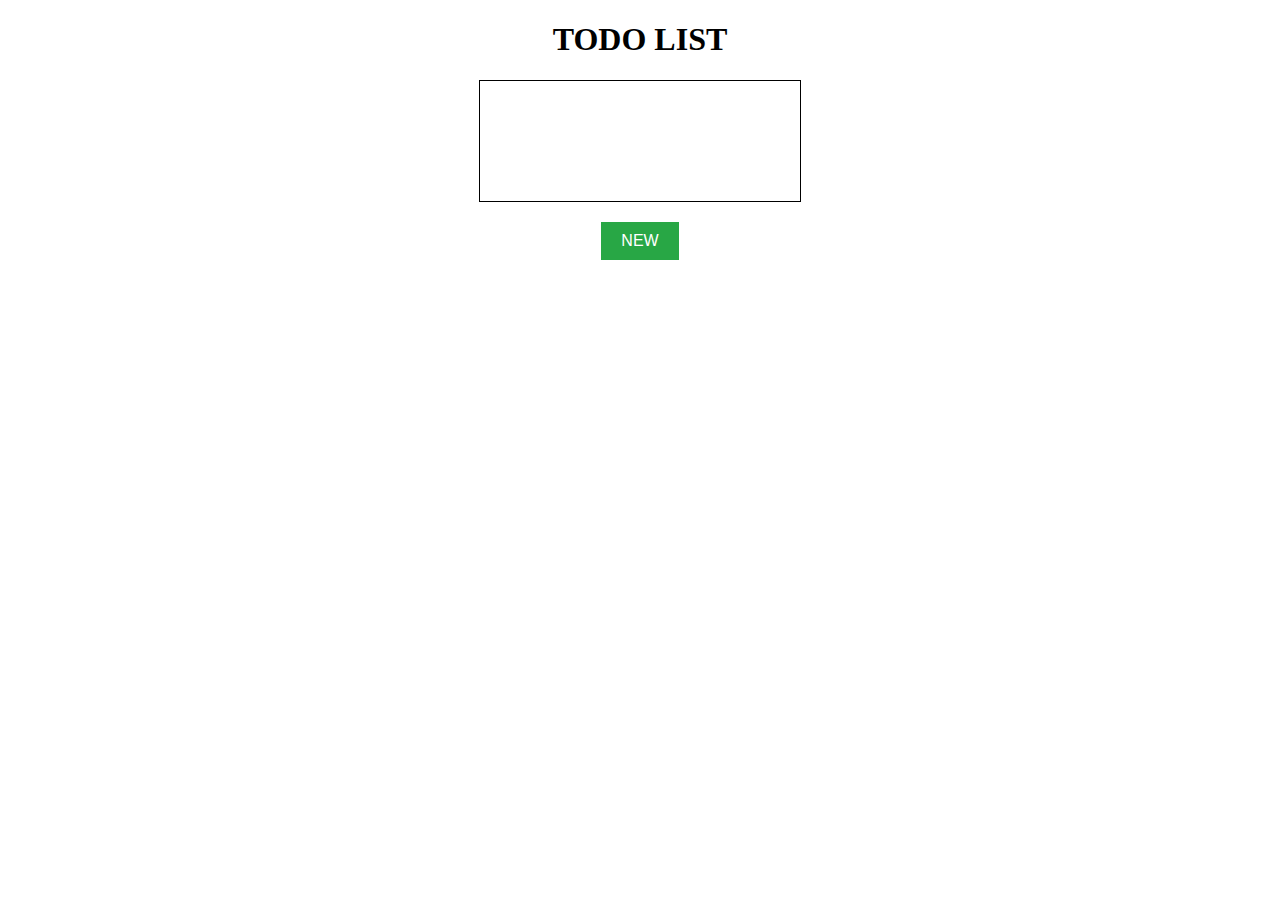
<file: cell03/ex303/index.html>
<!DOCTYPE html>
<html lang="en">
  <head>
    <meta charset="UTF-8" />
    <meta http-equiv="X-UA-Compatible" content="IE=edge" />
    <meta name="viewport" content="width=device-width, initial-scale=1.0" />
    <title>TODO List</title>
    <style>
      #ft_list {
        width: 300px;
        margin: auto;
        padding: 10px;
        border: 1px solid #000;
        min-height: 100px;
      }
      #ft_list > div {
        margin: 10px;
        background-color: #ff0000;
        padding: 10px;
        border-radius: 10px;
        cursor: pointer;
        color: white;
        text-align: center;
      }
      #ft_list > div:hover {
        background-color: #ff8c8c;
      }
      button {
        display: block;
        margin: 20px auto;
        padding: 10px 20px;
        background-color: #28a745;
        color: white;
        border: none;
        cursor: pointer;
        font-size: 16px;
      }
      button:hover {
        background-color: #218838;
      }
    </style>
  </head>
  <body>
    <h1 style="text-align: center">TODO LIST</h1>
    <div id="ft_list"></div>
    <button onclick="createTodo()">NEW</button>
    <script src="todo.js"></script>
  </body>
</html>
</file>
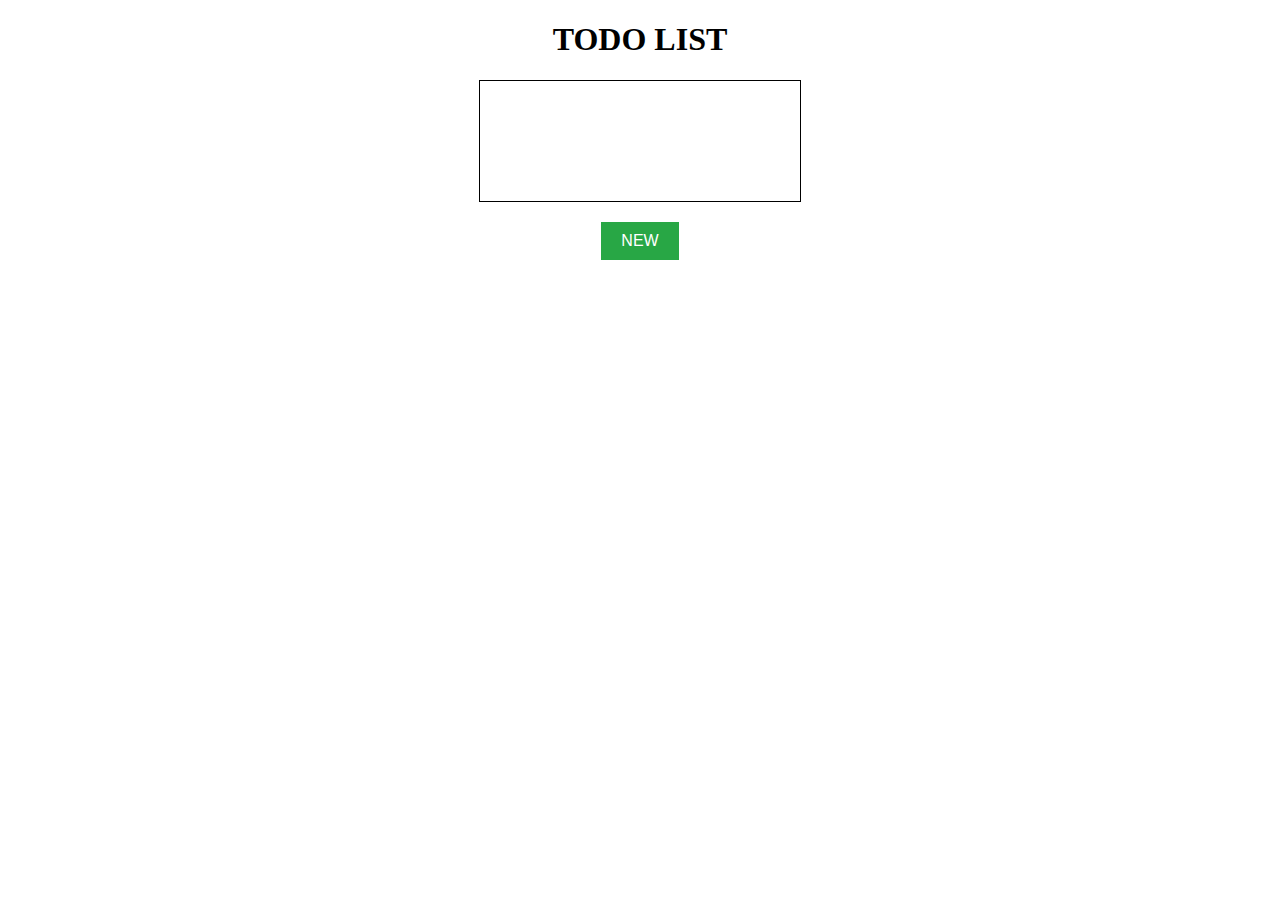
<file: cell03/ex403/ex03bis/index.html>
<!DOCTYPE html>
<html lang="en">
<head>
    <meta charset="UTF-8" />
    <meta http-equiv="X-UA-Compatible" content="IE=edge" />
    <meta name="viewport" content="width=device-width, initial-scale=1.0" />
    <title>TODO List</title>
    <script src="https://code.jquery.com/jquery-3.6.0.min.js"></script>
    <style>
        #ft_list {
            width: 300px;
            margin: auto;
            padding: 10px;
            border: 1px solid #000;
            min-height: 100px;
        }
        #ft_list > div {
            margin: 10px;
            background-color: #ff0000;
            padding: 10px;
            border-radius: 10px;
            cursor: pointer;
            color: white;
            text-align: center;
        }
        #ft_list > div:hover {
            background-color: #ff8c8c;
        }
        button {
            display: block;
            margin: 20px auto;
            padding: 10px 20px;
            background-color: #28a745;
            color: white;
            border: none;
            cursor: pointer;
            font-size: 16px;
        }
        button:hover {
            background-color: #218838;
        }
    </style>
</head>
<body>
    <h1 style="text-align: center">TODO LIST</h1>
    <div id="ft_list"></div>
    <button id="newTodo">NEW</button>

    <script>
        $(document).ready(function() {
            const ftList = $("#ft_list");

            const loadTodos = () => {
                let todos = getCookies("todos");
                if (todos) {
                    todos = JSON.parse(todos);
                    todos.forEach(todo => addTodo(todo));
                }
            };

            const saveTodos = () => {
                let todos = [];
                ftList.children().each(function() {
                    todos.push($(this).text());
                });
                document.cookie = `todos=${JSON.stringify(todos)}; path=/; expires=Fri, 31 Dec 9999 23:59:59 GMT`;
            };

            const getCookies = (name) => {
                let cookies = document.cookie.split("; ");
                for (let cookie of cookies) {
                    let [key, value] = cookie.split("=");
                    if (key === name) return value;
                }
                return null;
            };

            const addTodo = (txt) => {
                let node = $("<div></div>").text(txt);
                node.click(function() {
                    if (confirm("Do you want to delete this TODO?")) {
                        $(this).remove();
                        saveTodos();
                    }
                });
                ftList.prepend(node);
            };

            $("#newTodo").click(function() {
                let txt = prompt("Please enter a new TODO:");
                if (txt && txt.trim() !== "") {
                    addTodo(txt);
                    saveTodos();
                }
            });

            loadTodos();
        });
    </script>
</body>
</html>
</file>
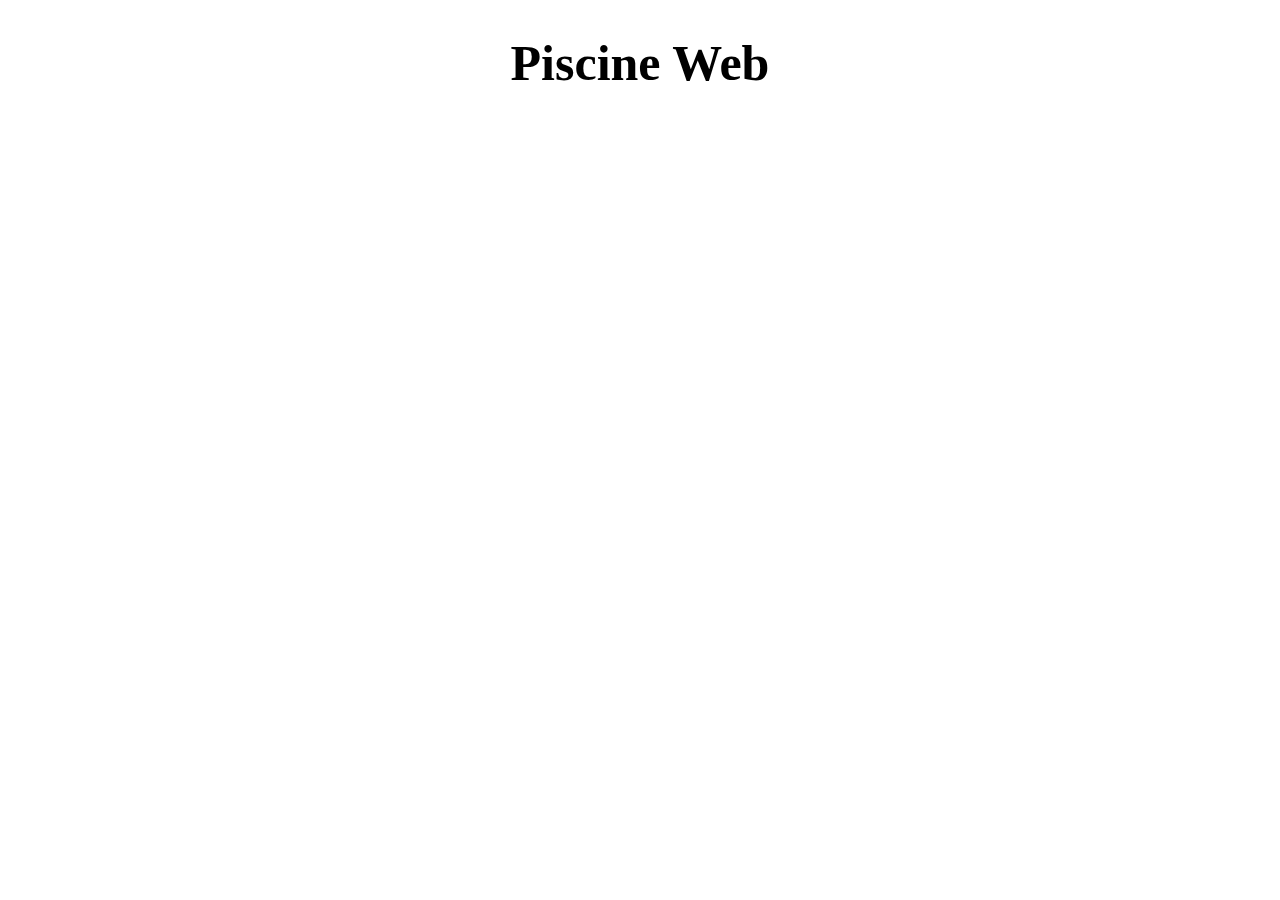
<file: cell01/ex01/piscineweb.html>
<!DOCTYPE html>
<html lang="en">
<head>
    <meta charset="UTF-8">
    <meta name="viewport" content="width=device-width, initial-scale=1.0">
    <title>Piscine Web</title>
    <style>
        h1 {
            text-align: center;
            font-size: 50px;
        }
    </style>
</head>
<body>
    <h1>Piscine Web</h1>
</body>
</html>
</file>
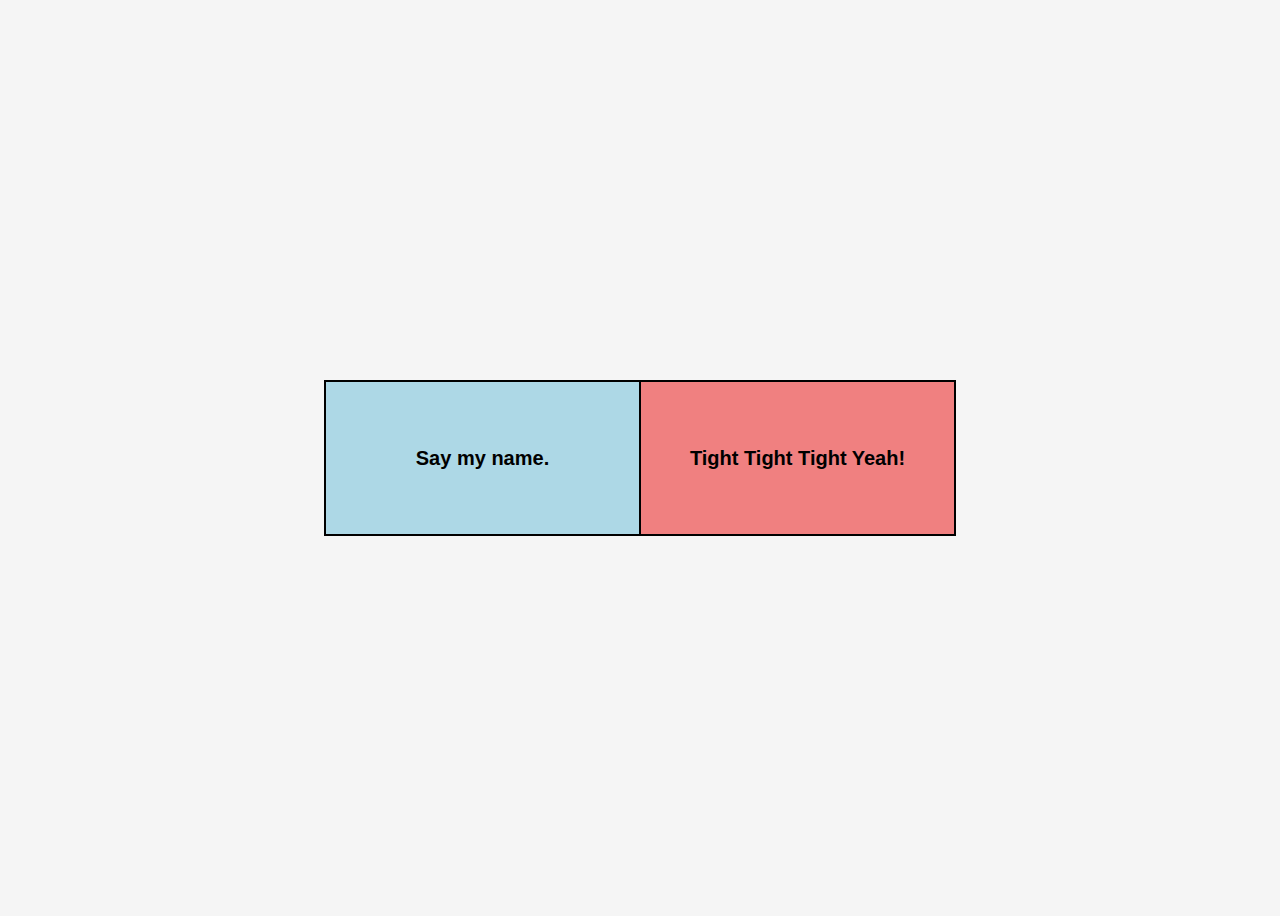
<file: cell01/ex05/tab.html>
<!DOCTYPE html>
<html lang="en">
<head>
    <meta charset="UTF-8">
    <meta name="viewport" content="width=device-width, initial-scale=1.0">
    <title>Tab</title>
    <style>
        body {
            font-family: Arial, sans-serif;
            display: flex;
            justify-content: center;
            align-items: center;
            height: 100vh;
            background-color: #f5f5f5;
        }
        table {
            border-collapse: collapse;
            width: 50%;
        }
        td {
            width: 50%;
            height: 150px;
            text-align: center;
            font-size: 20px;
            font-weight: bold;
            border: 2px solid black;
        }
        .box1 {
            background-color: lightblue;
        }
        .box2 {
            background-color: lightcoral;
        }
    </style>
</head>
<body>

    <table>
        <tr>
            <td class="box1">Say my name.</td>
            <td class="box2">Tight Tight Tight Yeah!</td>
        </tr>
    </table>

</body>
</html>
</file>
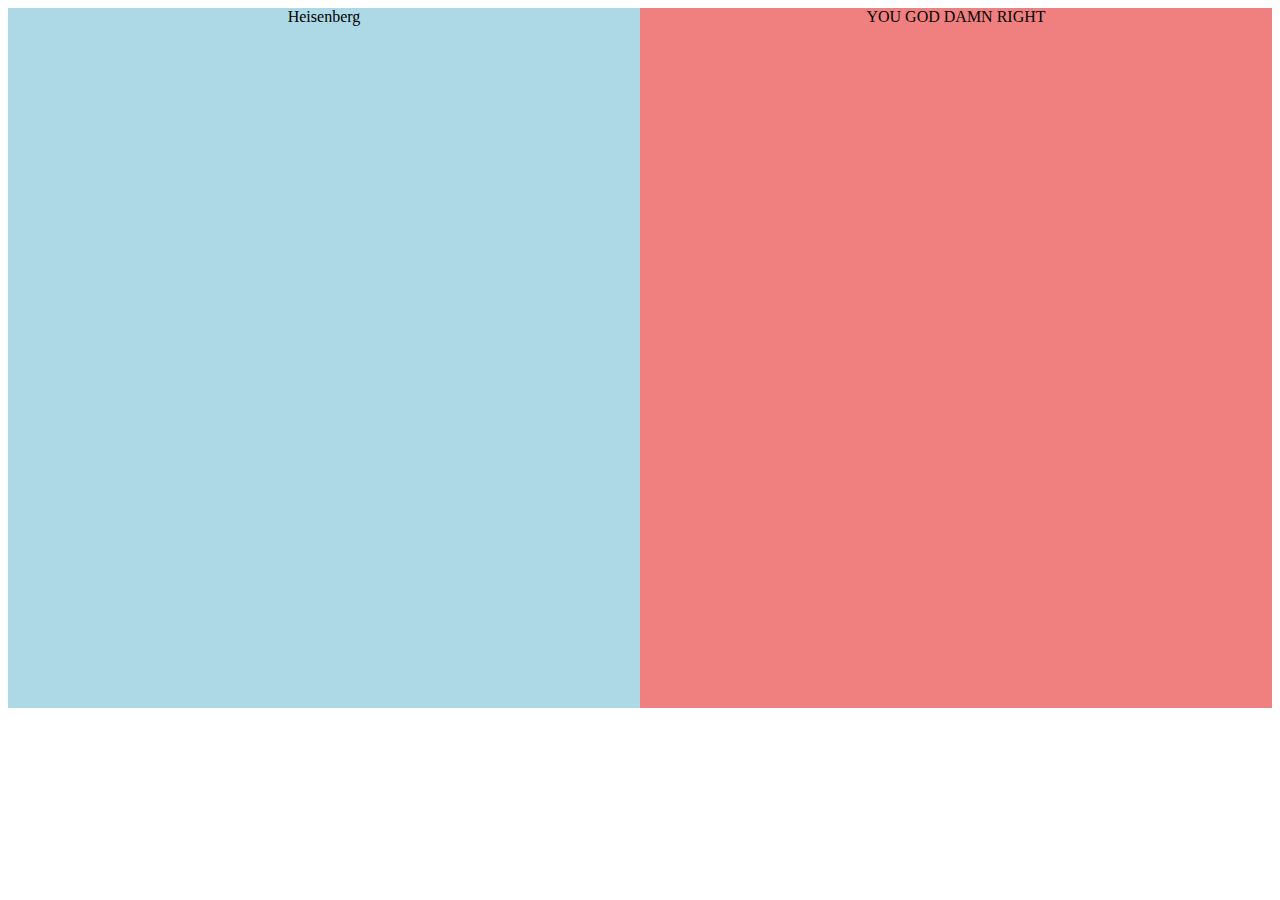
<file: cell02/ex00/responsive.html>
<!DOCTYPE html>
<html lang="en">
<head>
    <link rel="stylesheet" href="responsive.css">
    <meta charset="UTF-8">
    <title>Responsive</title>
</head>
<body>
<div class="float-container">
  <div class="float-child1">
    <div class="1">Heisenberg</div>
  </div>

  <div class="float-child2">
    <div class="2">YOU GOD DAMN RIGHT</div>
  </div>

</div>
</body>
</html>
</file>
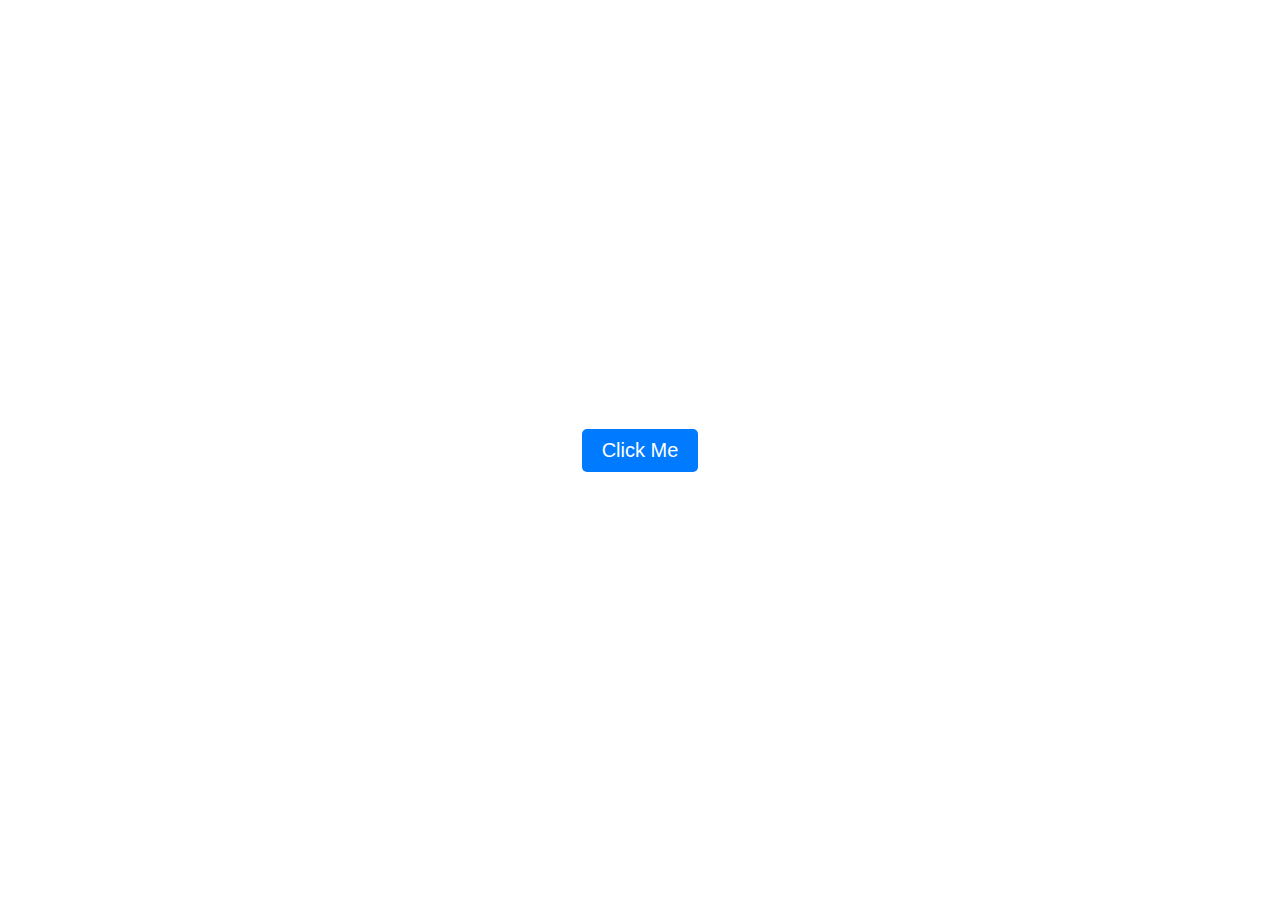
<file: cell03/ex003/_backgroound.html>
<!DOCTYPE html>
<html lang="th">
<head>
    <meta charset="UTF-8">
    <title>Background</title>
    <style>
        body {
            margin: 0;
            height: 100vh;
            display: flex;
            justify-content: center;
            align-items: center;
        }
        
        button {
            font-size: 20px;
            padding: 10px 20px;
            border: none;
            background-color: #007bff;
            color: white;
            border-radius: 5px;
            cursor: pointer;
            transition: background 0.3s;
        }

        button:hover {
            background-color: #0056b3;
        }
    </style>
</head>
<body>
    <button onclick="changeColor();" type="button">Click Me</button>

    <script>
        function changeColor() {
            document.body.style.backgroundColor = "#" + 
                Math.floor(Math.random() * 16777215).toString(16).padStart(6, "0");
        }
    </script>
</body>
</html>
</file>
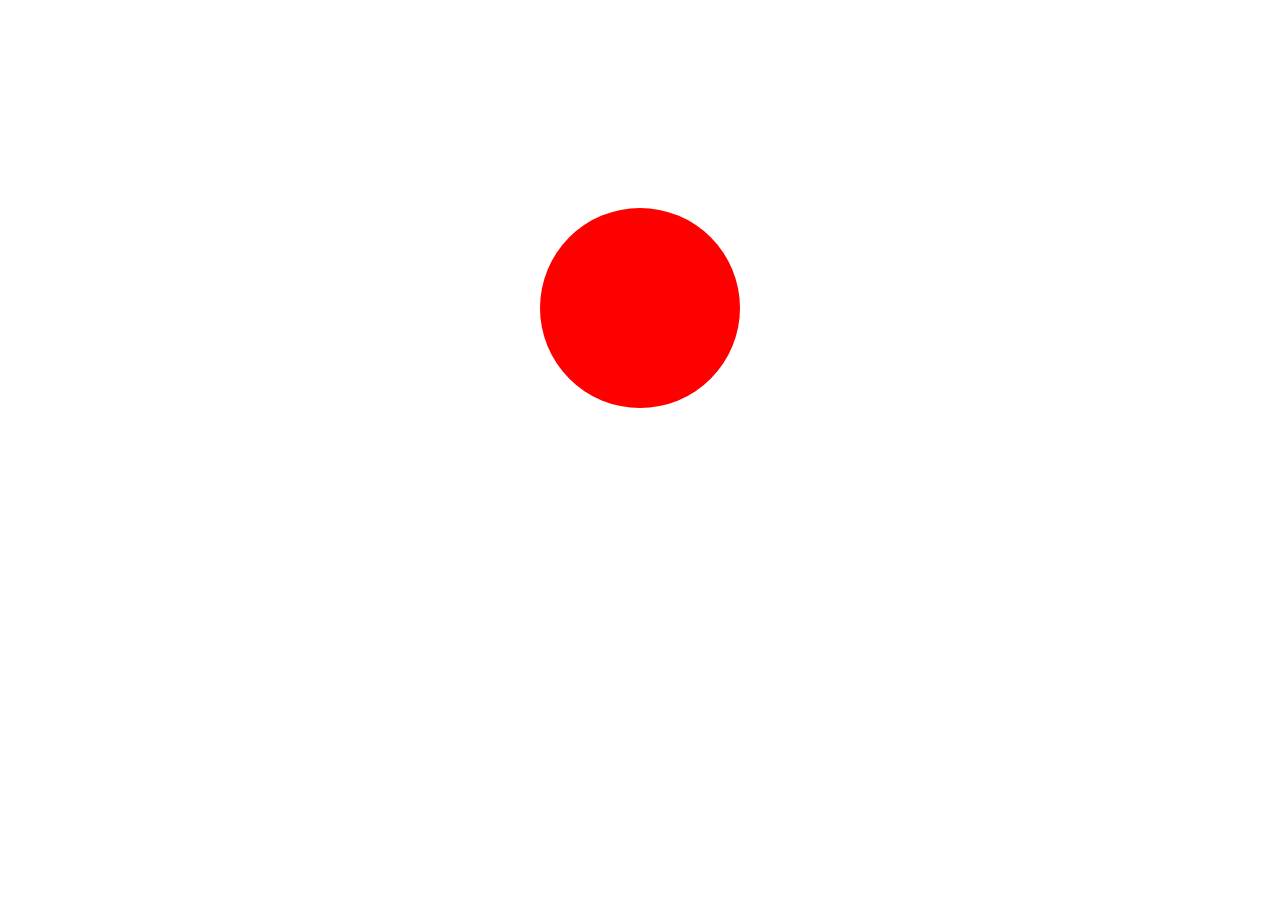
<file: cell03/ex103/balloon.html>
<style>
    .container {
      width: 100%;
      height: 100vh;
      display: flex;}
    #balloon {
      border-radius: 50%;
      margin-left: auto;
      margin-right: auto;
      margin-top: 200px;
      transition: all 0.1s ease;}
  </style>
  <body>
  <div class="container">
    <div
      onclick="AddSize()"
      onmouseleave="RemoveSize()"
      id="balloon"
      style="width: 200px; height: 200px; background-color: red"
    ></div>
  </div>
  <script>
    const colors = ["red", "green", "blue"];
    let colorIndex = 0;
    let size = 200;
    const updateBalloon = () => {
      const balloon = document.getElementById("balloon");
      balloon.style.width = size + "px";
      balloon.style.height = size + "px";
      balloon.style.backgroundColor = colors[colorIndex];};
  
    const AddSize = () => {
      size += 10;
      if (size > 420) {
        size = 200;
        colorIndex = 0;} 
        else {
        colorIndex = (colorIndex + 1) % colors.length;}
      updateBalloon();};
  
    const RemoveSize = () => {
      size = Math.max(200, size - 5);
      colorIndex = (colorIndex - 1 + colors.length) % colors.length;
      updateBalloon();};
  </script>
  </body>
</file>
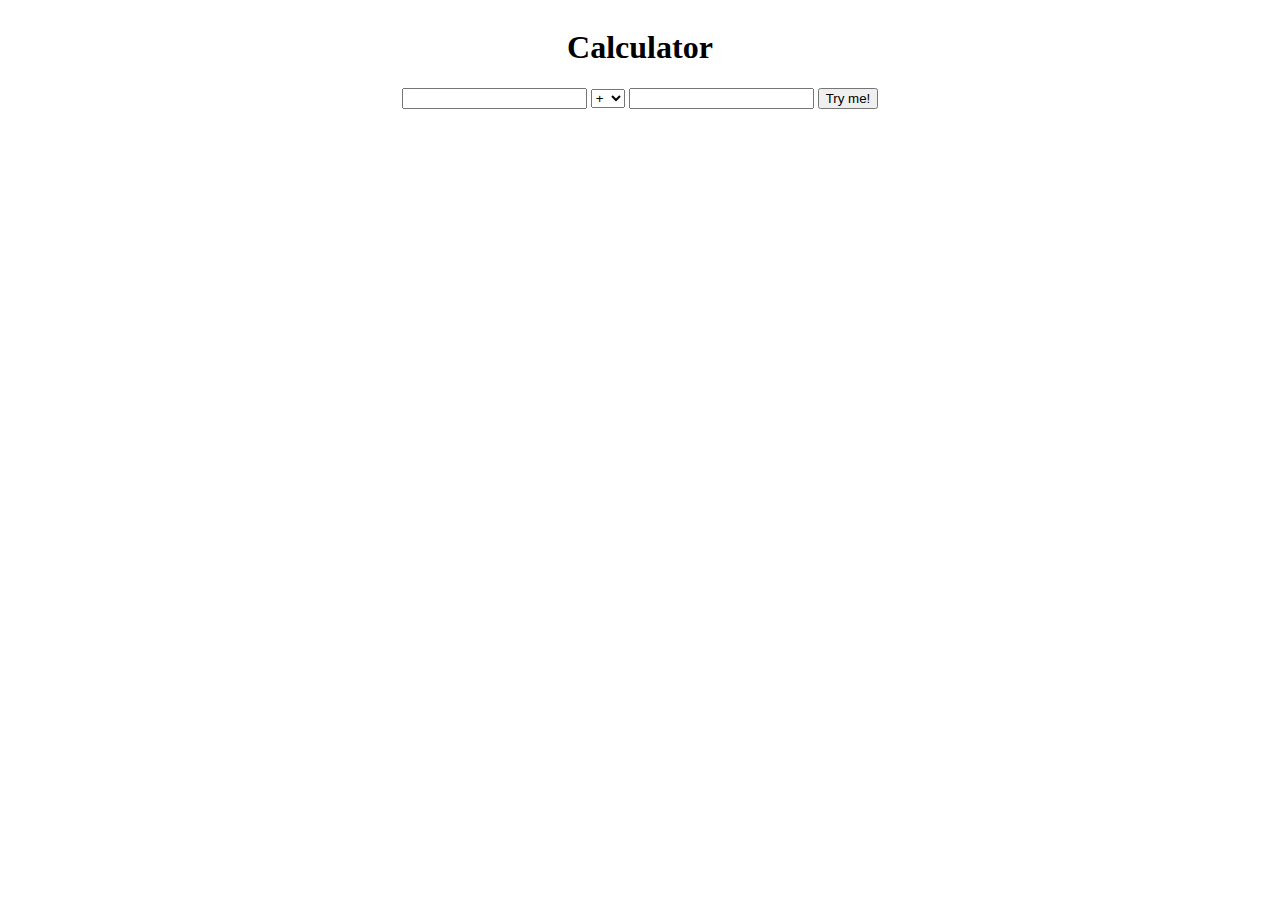
<file: cell03/ex203/calc.html>
<!DOCTYPE html>
<html lang="en">
  <head>
    <meta charset="UTF-8" />
    <title>Calculator</title>
    <style>
        .container-fluid {
  width: 100%;
  display: flex;
}
.container {
  text-align: center;
  margin-left: auto;
  margin-right: auto;
}
    </style>
    <script src="calc.js"></script>
  </head>
  <body>
    <div class="container-fluid">
      <div class="container">
        <h1>Calculator</h1>
        <form onsubmit="calculate()">
          <input type="text" id="num1" required />
          <select id="operator">
            <option value="+">+</option>
            <option value="-">-</option>
            <option value="*">*</option>
            <option value="/">/</option>
            <option value="%">%</option>
          </select>
          <input type="text" id="num2" required />
          <input type="submit" value="Try me!" />
        </form>
      </div>
    </div>
  </body>
</html>
</file>
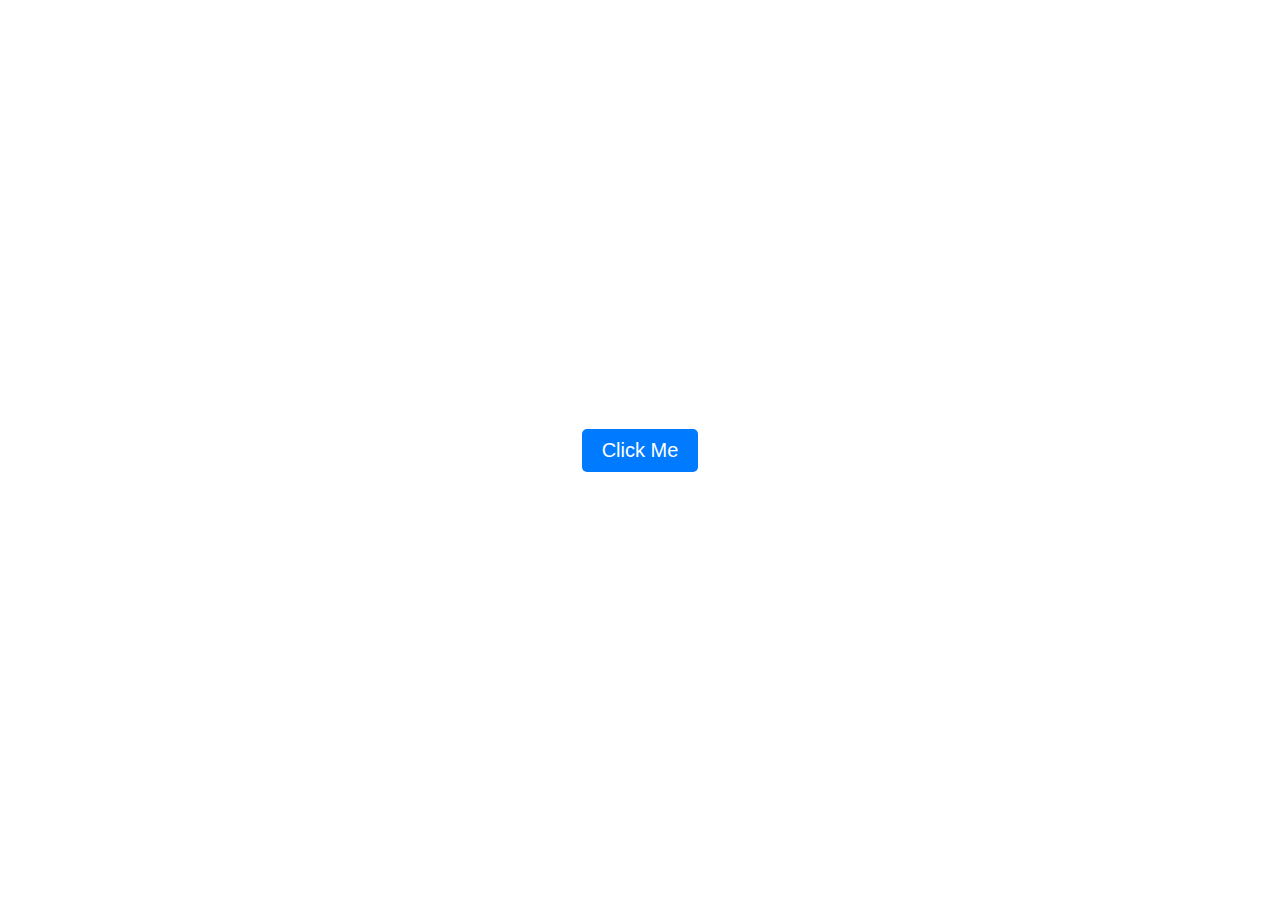
<file: cell03/ex403/ex00bis/_backgroound.html>
<!DOCTYPE html>
<html lang="en">
<head>
    <meta charset="UTF-8">
    <title>Background</title>
    <style>
        body {
            margin: 0;
            height: 100vh;
            display: flex;
            justify-content: center;
            align-items: center;
        }
        
        button {
            font-size: 20px;
            padding: 10px 20px;
            border: none;
            background-color: #007bff;
            color: white;
            border-radius: 5px;
            cursor: pointer;
            transition: background 0.3s;
        }

        button:hover {
            background-color: #0056b3;
        }
    </style>
    <script src="https://code.jquery.com/jquery-3.6.0.min.js"></script>
</head>
<body>
    <button id="colorButton" type="button">Click Me</button>

    <script>
        $(document).ready(function() {
            $("#colorButton").click(function() {
                $("body").css("background-color", "#" + 
                    Math.floor(Math.random() * 16777215).toString(16).padStart(6, "0"));
            });
        });
    </script>
</body>
</html>
</file>
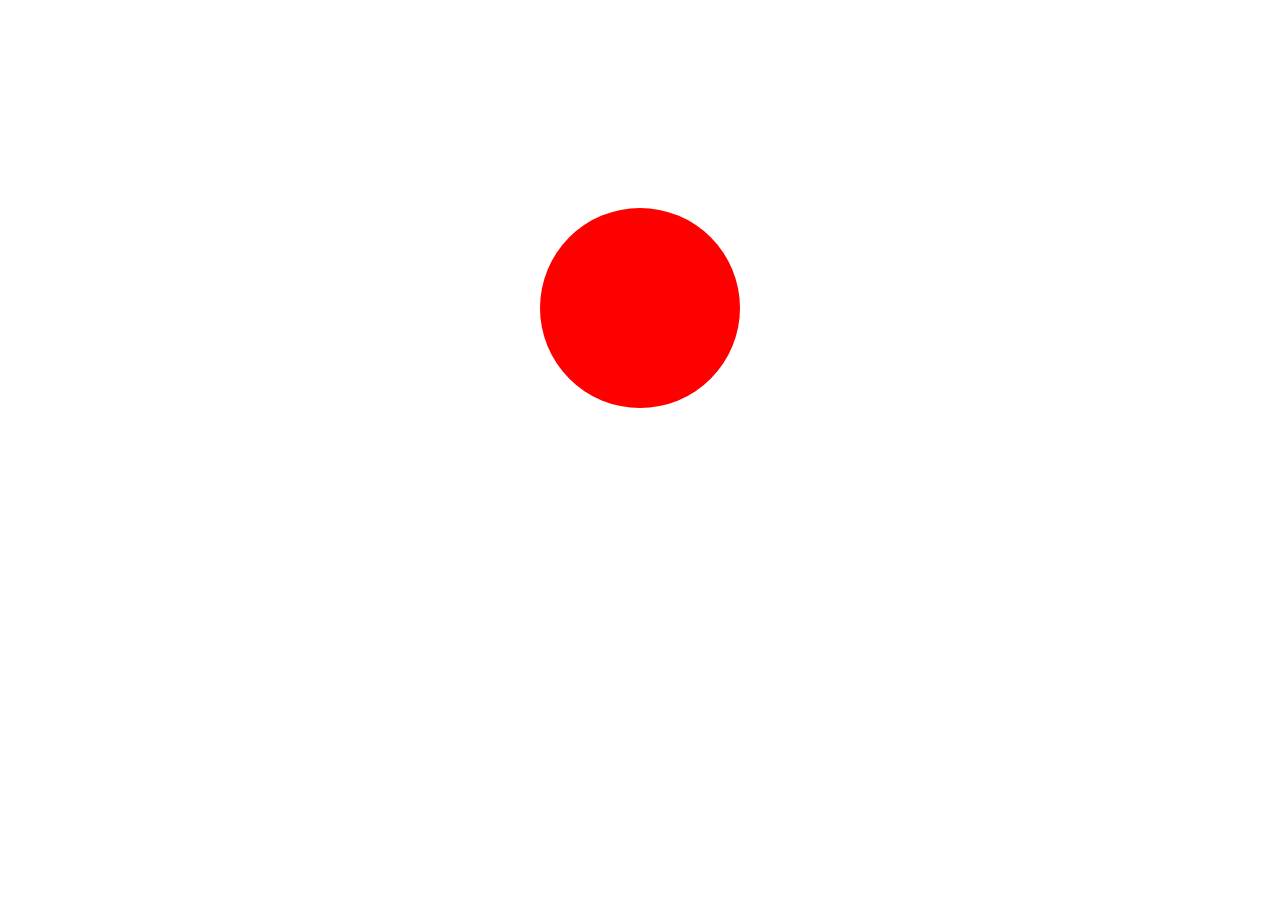
<file: cell03/ex403/ex01bis/balloon.html>
<!DOCTYPE html>
<html lang="th">
<head>
    <meta charset="UTF-8">
    <title>Balloon Game</title>
    <script src="https://code.jquery.com/jquery-3.6.0.min.js"></script>
    <style>
        .container {
            width: 100%;
            height: 100vh;
            display: flex;
        }
        #balloon {
            border-radius: 50%;
            margin-left: auto;
            margin-right: auto;
            margin-top: 200px;
            transition: all 0.1s ease;
            width: 200px;
            height: 200px;
            background-color: red;
        }
    </style>
</head>
<body>
    <div class="container">
        <div id="balloon"></div>
    </div>

    <script>
        $(document).ready(function() {
            const colors = ["red", "green", "blue"];
            let colorIndex = 0;
            let size = 200;

            const updateBalloon = () => {
                $("#balloon").css({
                    width: size + "px",
                    height: size + "px",
                    backgroundColor: colors[colorIndex]
                });
            };

            $("#balloon").on("click", function() {
                size += 10;
                if (size > 420) {
                    size = 200;
                    colorIndex = 0;
                } else {
                    colorIndex = (colorIndex + 1) % colors.length;
                }
                updateBalloon();
            });

            $("#balloon").on("mouseleave", function() {
                size = Math.max(200, size - 5);
                colorIndex = (colorIndex - 1 + colors.length) % colors.length;
                updateBalloon();
            });
        });
    </script>
</body>
</html>
</file>
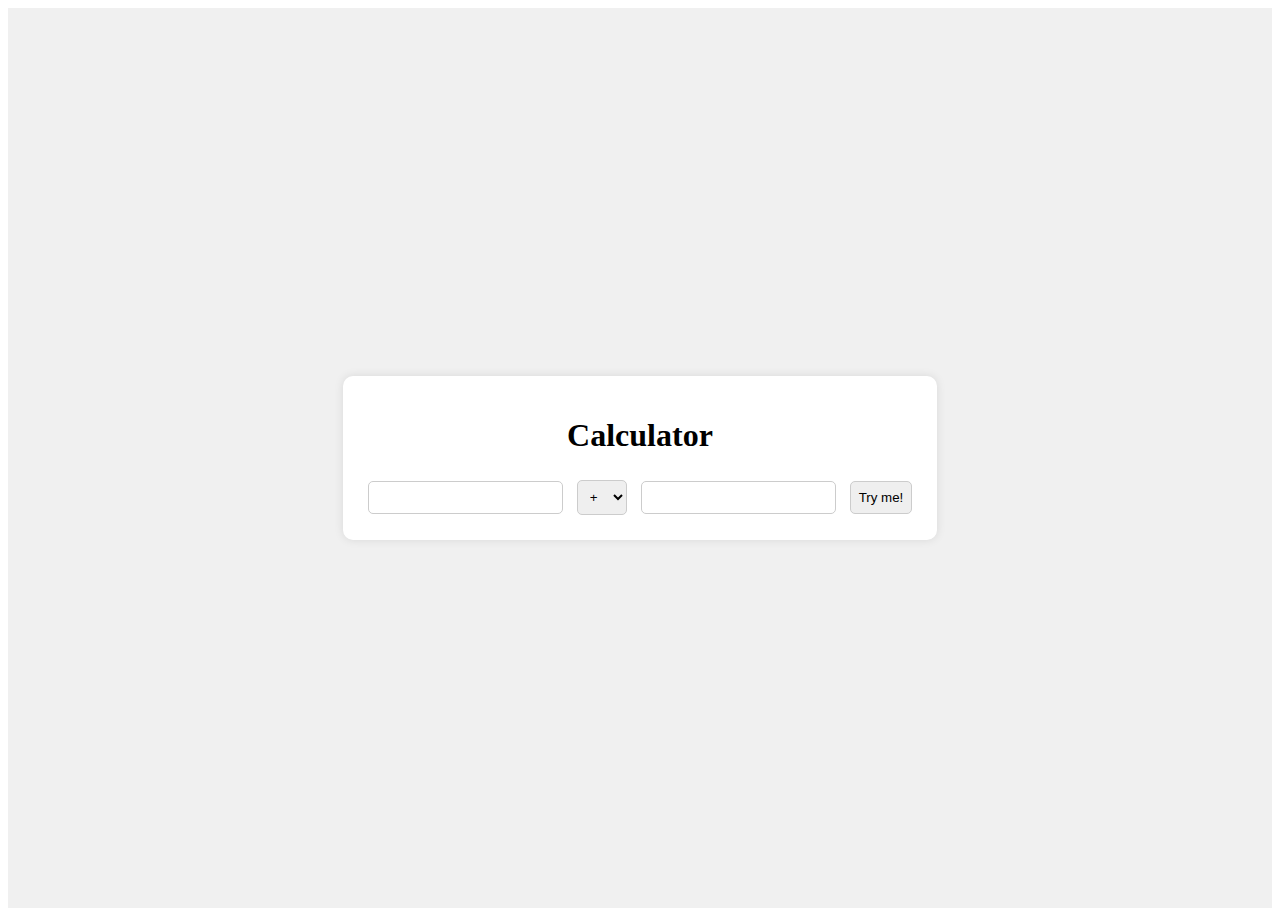
<file: cell03/ex403/ex02bis/calc.html>
<!DOCTYPE html>
<html lang="en">
<head>
    <meta charset="UTF-8">
    <title>Calculator</title>
    <script src="https://code.jquery.com/jquery-3.6.0.min.js"></script>
    <style>
        .container-fluid {
            width: 100%;
            display: flex;
            height: 100vh;
            align-items: center;
            justify-content: center;
            background-color: #f0f0f0;
        }
        .container {
            text-align: center;
            padding: 20px;
            background: white;
            border-radius: 10px;
            box-shadow: 0 0 10px rgba(0, 0, 0, 0.1);
        }
        input, select {
            margin: 5px;
            padding: 8px;
            border: 1px solid #ccc;
            border-radius: 5px;
        }
    </style>
</head>
<body>
    <div class="container-fluid">
        <div class="container">
            <h1>Calculator</h1>
            <form id="calcForm">
                <input type="text" id="num1" required />
                <select id="operator">
                    <option value="+">+</option>
                    <option value="-">-</option>
                    <option value="*">*</option>
                    <option value="/">/</option>
                    <option value="%">%</option>
                </select>
                <input type="text" id="num2" required />
                <input type="submit" value="Try me!" />
            </form>
        </div>
    </div>

    <script>
        $(document).ready(function() {
            setInterval(function() {
                alert("Please, use me...");
            }, 30000);

            $("#calcForm").submit(function(event) {
                event.preventDefault();

                let num1 = parseFloat($("#num1").val());
                let num2 = parseFloat($("#num2").val());
                let operator = $("#operator").val();
                let ans = 0;

                if (isNaN(num1) || isNaN(num2)) {
                    console.log("Error :(");
                    alert("Error :(");
                    return;
                }
                if (num1 < 0 || num2 < 0) {
                    console.log("Error :(");
                    alert("Error :(");
                    return;
                }

                switch (operator) {
                    case "+":
                        ans = num1 + num2;
                        break;
                    case "-":
                        ans = num1 - num2;
                        break;
                    case "*":
                        ans = num1 * num2;
                        break;
                    case "/":
                        ans = num1 / num2;
                        break;
                    case "%":
                        ans = num1 % num2;
                        break;
                }

                if (isNaN(ans)) {
                    console.log("It’s over 9000!");
                    alert("It’s over 9000!");
                } else {
                    console.log(ans);
                    alert(ans);
                }
            });
        });
    </script>
</body>
</html>
</file>
<file: cell02/ex00/responsive.css>
.float-container {
	display:flex;
}
.float-child1 {
height: 700px;
    width: 50%;
    float: left;
text-align: center;
background-color: lightblue;
}  
.float-child2 {
height: 700px;
    width: 50%;
    float: left;
text-align: center;
background-color: lightcoral;
}
</file>
